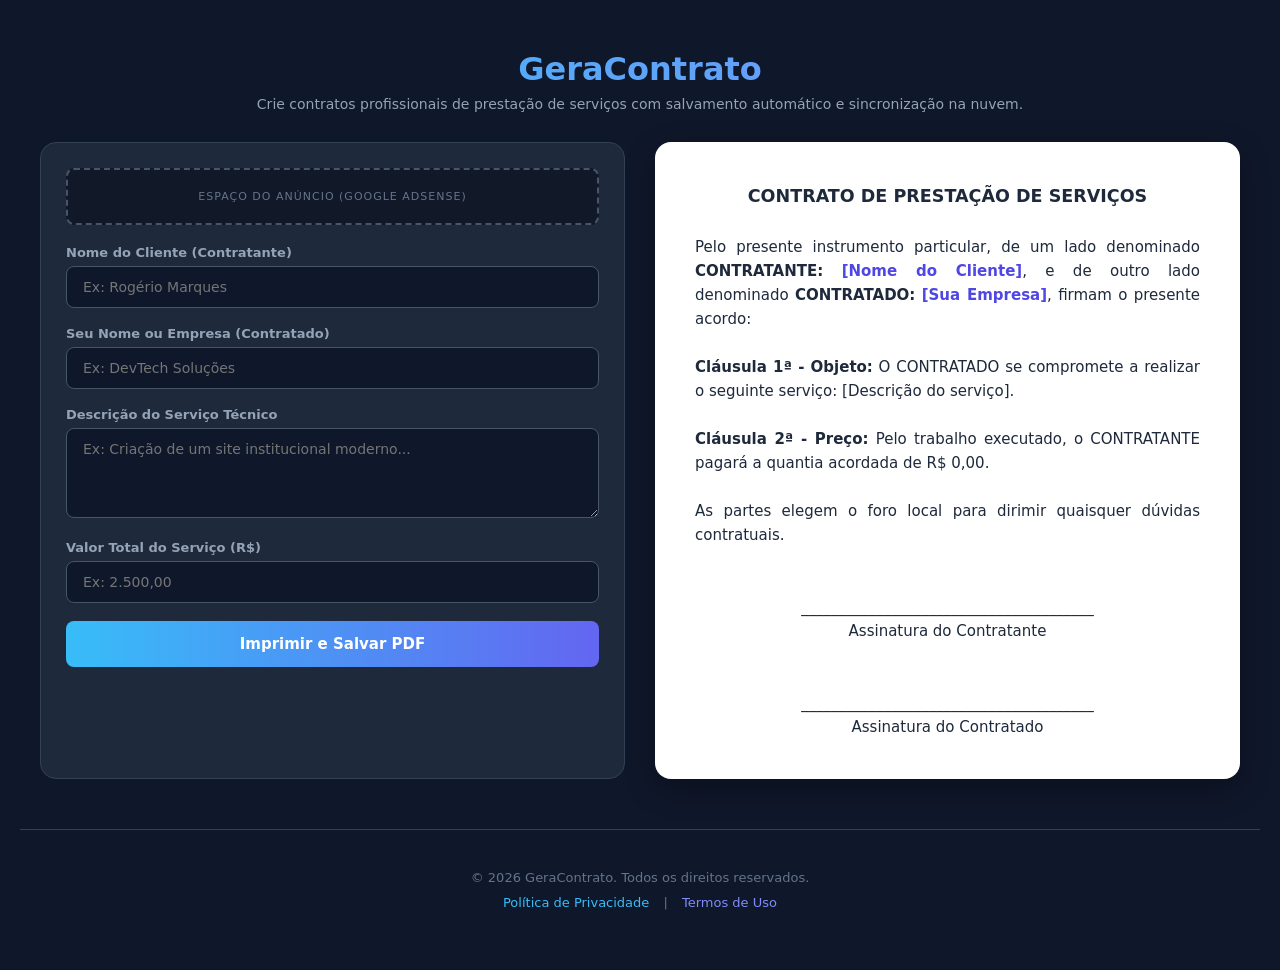
<file: index.html>
<!DOCTYPE html>
<html lang="pt-BR">
<head>
    <meta charset="UTF-8">
    <meta name="viewport" content="width=device-width, initial-scale=1.0">
    <title>GeraContrato - Gerador de Contratos Gratuito</title>
    <!-- Conecta o arquivo de estilos que vamos preencher no passo 2 -->
    <link rel="stylesheet" href="styles.css">
</head>
<body>

    <header>
        <h1>GeraContrato</h1>
        <p>Crie contratos profissionais de prestação de serviços com salvamento automático e sincronização na nuvem.</p>
    </header>

    <div class="wrapper">
        <!-- PAINEL DE CONTROLE (ESQUERDA) -->
        <div class="box-inputs">
            <!-- Espaço reservado para os banners do Google AdSense gerarem renda -->
            <div class="adsense-placeholder">Espaço do Anúncio (Google AdSense)</div>
            
            <div class="form-group">
                <label for="contratante">Nome do Cliente (Contratante)</label>
                <input type="text" id="contratante" placeholder="Ex: Rogério Marques" oninput="atualizarContrato(); capturarEProcessarDados();">
            </div>
            
            <div class="form-group">
                <label for="contrated">Seu Nome ou Empresa (Contratado)</label>
                <input type="text" id="contrated" placeholder="Ex: DevTech Soluções" oninput="atualizarContrato(); capturarEProcessarDados();">
            </div>
            
            <div class="form-group">
                <label for="servico">Descrição do Serviço Técnico</label>
                <textarea id="servico" rows="4" placeholder="Ex: Criação de um site institucional moderno..." oninput="atualizarContrato(); capturarEProcessarDados();"></textarea>
            </div>
            
            <div class="form-group">
                <label for="valor">Valor Total do Serviço (R$)</label>
                <input type="text" id="valor" placeholder="Ex: 2.500,00" oninput="atualizarContrato(); capturarEProcessarDados();">
            </div>

            <!-- Botão que dispara a função do app.js para salvar no Supabase e abrir a impressão -->
<button class="btn-print" onclick="enviarParaOSupabase()">Imprimir e Salvar PDF</button>
        </div>

        <!-- PAINEL DE PREVIEW (DIREITA) -->
        <div class="box-preview">
            <div class="contract-text" id="previewText">
                <h3 style="text-align: center; margin-bottom: 25px; text-transform: uppercase; color: #1e293b;">CONTRATO DE PRESTAÇÃO DE SERVIÇOS</h3>
                <p>Pelo presente instrumento particular, de um lado denominado <strong>CONTRATANTE:</strong> <span id="lblContratante" style="color:#4f46e5; font-weight:bold;">[Nome do Cliente]</span>, e de outro lado denominado <strong>CONTRATADO:</strong> <span id="lblContratado" style="color:#4f46e5; font-weight:bold;">[Sua Empresa]</span>, firmam o presente acordo:</p>
                <br>
                <p><strong>Cláusula 1ª - Objeto:</strong> O CONTRATADO se compromete a realizar o seguinte serviço: <span id="lblServico" style="color:#1e293b;">[Descrição do serviço]</span>.</p>
                <br>
                <p><strong>Cláusula 2ª - Preço:</strong> Pelo trabalho executado, o CONTRATANTE pagará a quantia acordada de R$ <span id="lblValor" style="color:#1e293b;">0,00</span>.</p>
                <br>
                <p>As partes elegem o foro local para dirimir quaisquer dúvidas contratuais.</p>
                <br><br>
                <p style="text-align: center;">_______________________________________<br>Assinatura do Contratante</p>
                <br><br>
                <p style="text-align: center;">_______________________________________<br>Assinatura do Contratado</p>
            </div>
        </div>
    </div>

    <!-- Script de atualização visual rápida -->
    <script>
        function atualizarContrato() {
            document.getElementById('lblContratante').innerText = document.getElementById('contratante').value || '[Nome do Cliente]';
            document.getElementById('lblContratado').innerText = document.getElementById('contrated').value || '[Sua Empresa]';
            document.getElementById('lblServico').innerText = document.getElementById('servico').value || '[Descrição do serviço]';
            document.getElementById('lblValor').innerText = document.getElementById('valor').value || '0,00';
        }
    </script>
    
    <!-- Conecta com o arquivo de inteligência app.js que configuramos com as chaves do Supabase -->
    <script src="./app.js"></script>

        <!-- RODAPÉ EXIGIDO PELO GOOGLE ADSENSE -->
    <footer style="text-align: center; padding: 40px 20px; margin-top: 50px; border-top: 1px solid #334155; color: #64748b; font-size: 13px;">
        <p>&copy; 2026 GeraContrato. Todos os direitos reservados.</p>
        <p style="margin-top: 10px;">
            <a href="privacidade.html" style="color: #38bdf8; text-decoration: none; margin: 0 10px;">Política de Privacidade</a> | 
            <a href="termos.html" style="color: #818cf8; text-decoration: none; margin: 0 10px;">Termos de Uso</a>
        </p>
    </footer>

</body>
</html>
</file>
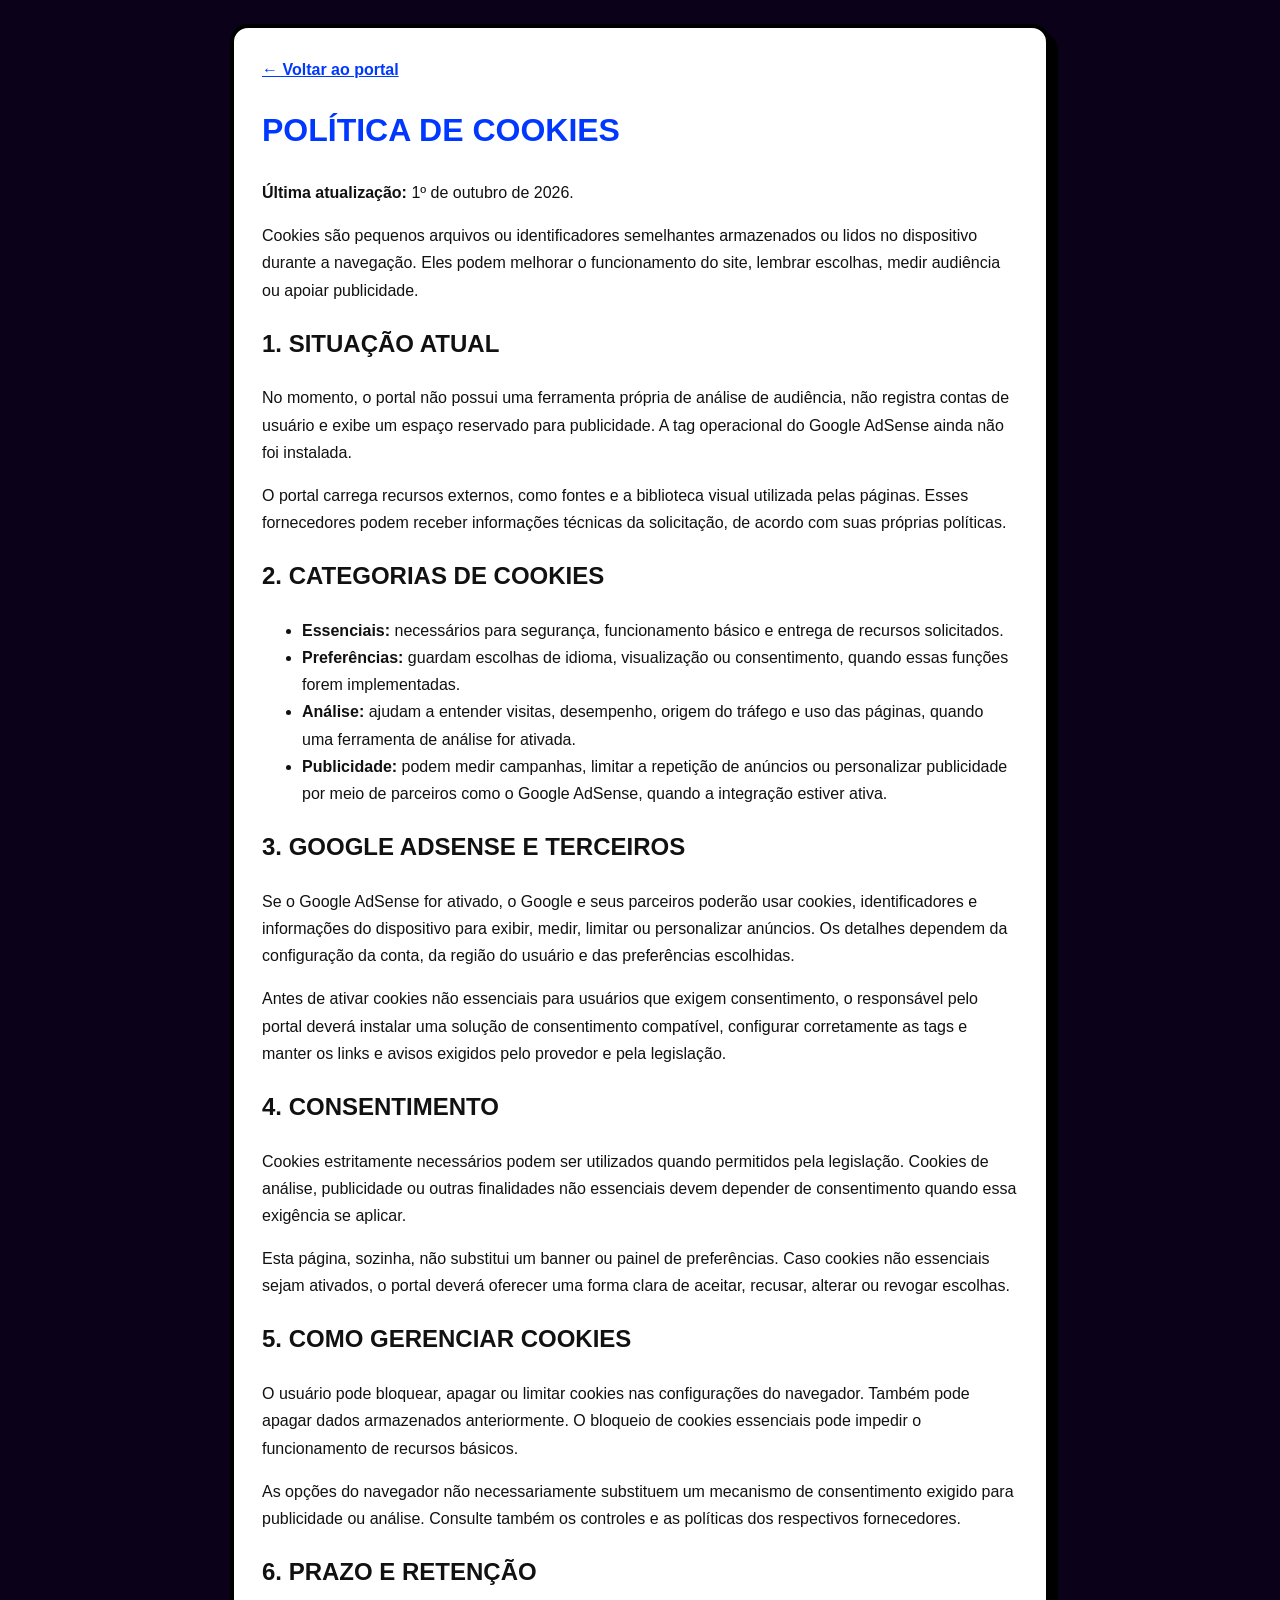
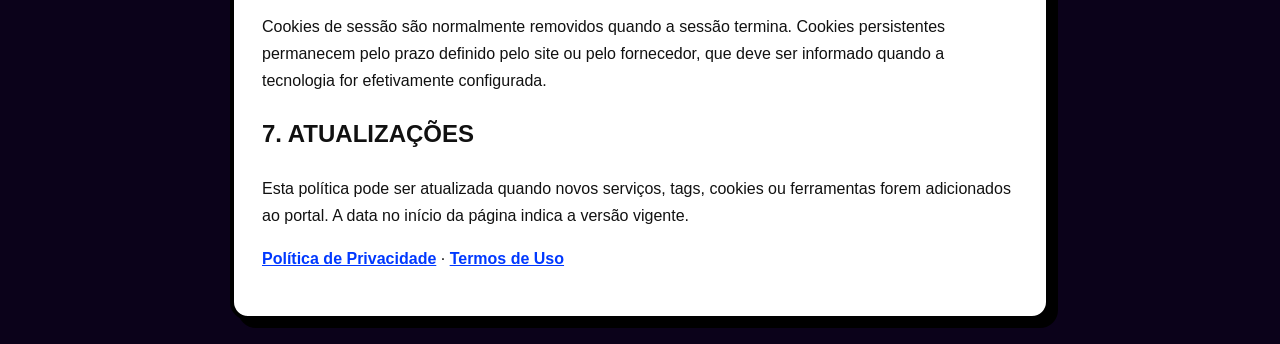
<file: cookies.html>
<!DOCTYPE html>
<html lang="pt-BR">
<head>
    <meta charset="UTF-8">
    <meta name="viewport" content="width=device-width, initial-scale=1.0">
    <title>Política de Cookies | InfoMaçonaria</title>
    <style>
        * { box-sizing: border-box; }
        body { margin: 0; padding: 24px; color: #111; background: #0b021a; font: 16px/1.7 Arial, sans-serif; }
        main { max-width: 820px; margin: 0 auto; padding: 28px; background: #fff; border: 4px solid #000; border-radius: 18px; box-shadow: 8px 8px #000; }
        h1, h2 { font-family: Arial, sans-serif; text-transform: uppercase; }
        h1 { margin-top: 0; color: #0038ff; }
        a { color: #0038ff; font-weight: 700; }
        .back { display: inline-block; margin-bottom: 20px; }
        @media (max-width: 600px) { body { padding: 12px; } main { padding: 20px; } }
    </style>
</head>
<body>
    <main>
        <a class="back" href="index.html">← Voltar ao portal</a>
        <h1>Política de Cookies</h1>
        <p><strong>Última atualização:</strong> 1º de outubro de 2026.</p>
        <p>Cookies são pequenos arquivos ou identificadores semelhantes armazenados ou lidos no dispositivo durante a navegação. Eles podem melhorar o funcionamento do site, lembrar escolhas, medir audiência ou apoiar publicidade.</p>

        <h2>1. Situação atual</h2>
        <p>No momento, o portal não possui uma ferramenta própria de análise de audiência, não registra contas de usuário e exibe um espaço reservado para publicidade. A tag operacional do Google AdSense ainda não foi instalada.</p>
        <p>O portal carrega recursos externos, como fontes e a biblioteca visual utilizada pelas páginas. Esses fornecedores podem receber informações técnicas da solicitação, de acordo com suas próprias políticas.</p>

        <h2>2. Categorias de cookies</h2>
        <ul>
            <li><strong>Essenciais:</strong> necessários para segurança, funcionamento básico e entrega de recursos solicitados.</li>
            <li><strong>Preferências:</strong> guardam escolhas de idioma, visualização ou consentimento, quando essas funções forem implementadas.</li>
            <li><strong>Análise:</strong> ajudam a entender visitas, desempenho, origem do tráfego e uso das páginas, quando uma ferramenta de análise for ativada.</li>
            <li><strong>Publicidade:</strong> podem medir campanhas, limitar a repetição de anúncios ou personalizar publicidade por meio de parceiros como o Google AdSense, quando a integração estiver ativa.</li>
        </ul>

        <h2>3. Google AdSense e terceiros</h2>
        <p>Se o Google AdSense for ativado, o Google e seus parceiros poderão usar cookies, identificadores e informações do dispositivo para exibir, medir, limitar ou personalizar anúncios. Os detalhes dependem da configuração da conta, da região do usuário e das preferências escolhidas.</p>
        <p>Antes de ativar cookies não essenciais para usuários que exigem consentimento, o responsável pelo portal deverá instalar uma solução de consentimento compatível, configurar corretamente as tags e manter os links e avisos exigidos pelo provedor e pela legislação.</p>

        <h2>4. Consentimento</h2>
        <p>Cookies estritamente necessários podem ser utilizados quando permitidos pela legislação. Cookies de análise, publicidade ou outras finalidades não essenciais devem depender de consentimento quando essa exigência se aplicar.</p>
        <p>Esta página, sozinha, não substitui um banner ou painel de preferências. Caso cookies não essenciais sejam ativados, o portal deverá oferecer uma forma clara de aceitar, recusar, alterar ou revogar escolhas.</p>

        <h2>5. Como gerenciar cookies</h2>
        <p>O usuário pode bloquear, apagar ou limitar cookies nas configurações do navegador. Também pode apagar dados armazenados anteriormente. O bloqueio de cookies essenciais pode impedir o funcionamento de recursos básicos.</p>
        <p>As opções do navegador não necessariamente substituem um mecanismo de consentimento exigido para publicidade ou análise. Consulte também os controles e as políticas dos respectivos fornecedores.</p>

        <h2>6. Prazo e retenção</h2>
        <p>Cookies de sessão são normalmente removidos quando a sessão termina. Cookies persistentes permanecem pelo prazo definido pelo site ou pelo fornecedor, que deve ser informado quando a tecnologia for efetivamente configurada.</p>

        <h2>7. Atualizações</h2>
        <p>Esta política pode ser atualizada quando novos serviços, tags, cookies ou ferramentas forem adicionados ao portal. A data no início da página indica a versão vigente.</p>
        <p><a href="privacidade.html">Política de Privacidade</a> · <a href="termos.html">Termos de Uso</a></p>
    </main>
</body>
</html>
</file>
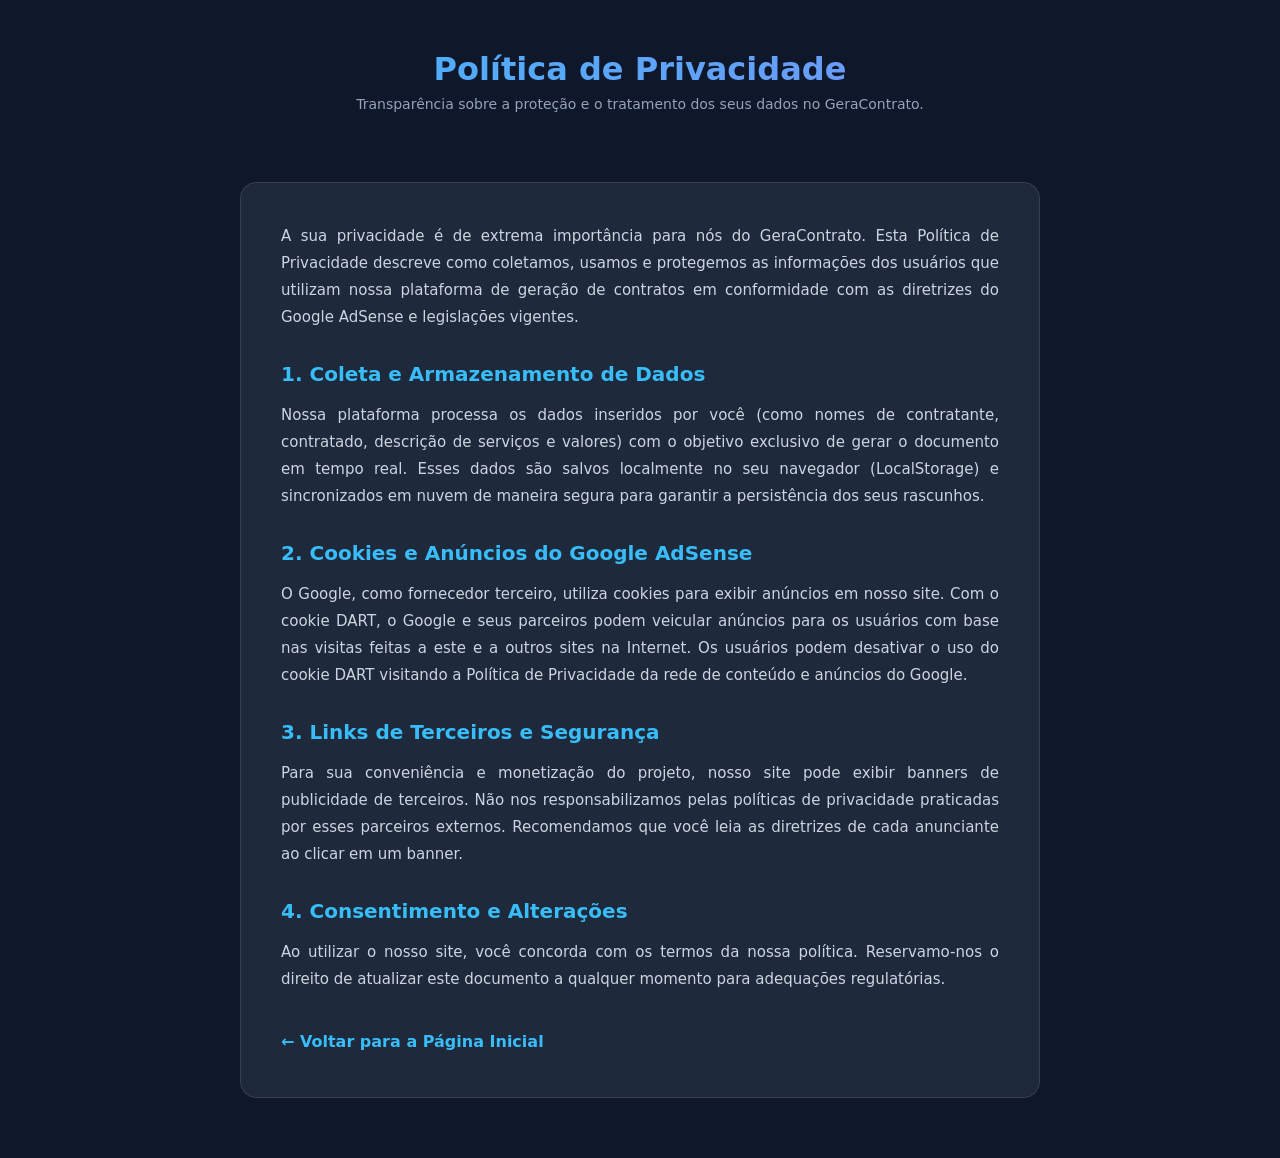
<file: privacidade.html>
<!DOCTYPE html>
<html lang="pt-BR">
<head>
    <meta charset="UTF-8">
    <meta name="viewport" content="width=device-width, initial-scale=1.0">
    <title>Política de Privacidade - GeraContrato</title>
    <link rel="stylesheet" href="styles.css">
    <style>
        .content-box { max-width: 800px; margin: 40px auto; background-color: #1e293b; padding: 40px; border-radius: 16px; border: 1px solid #334155; line-height: 1.8; color: #cbd5e1; }
        .content-box h2 { color: #38bdf8; margin-top: 25px; margin-bottom: 10px; font-size: 20px; }
        .content-box p { margin-bottom: 15px; font-size: 15px; text-align: justify; }
        .btn-back { display: inline-block; margin-top: 20px; color: #38bdf8; text-decoration: none; font-weight: bold; }
        .btn-back:hover { text-decoration: underline; }
    </style>
</head>
<body>

    <header>
        <h1>Política de Privacidade</h1>
        <p>Transparência sobre a proteção e o tratamento dos seus dados no GeraContrato.</p>
    </header>

    <div class="content-box">
        <p>A sua privacidade é de extrema importância para nós do GeraContrato. Esta Política de Privacidade descreve como coletamos, usamos e protegemos as informações dos usuários que utilizam nossa plataforma de geração de contratos em conformidade com as diretrizes do Google AdSense e legislações vigentes.</p>

        <h2>1. Coleta e Armazenamento de Dados</h2>
        <p>Nossa plataforma processa os dados inseridos por você (como nomes de contratante, contratado, descrição de serviços e valores) com o objetivo exclusivo de gerar o documento em tempo real. Esses dados são salvos localmente no seu navegador (LocalStorage) e sincronizados em nuvem de maneira segura para garantir a persistência dos seus rascunhos.</p>

        <h2>2. Cookies e Anúncios do Google AdSense</h2>
        <p>O Google, como fornecedor terceiro, utiliza cookies para exibir anúncios em nosso site. Com o cookie DART, o Google e seus parceiros podem veicular anúncios para os usuários com base nas visitas feitas a este e a outros sites na Internet. Os usuários podem desativar o uso do cookie DART visitando a Política de Privacidade da rede de conteúdo e anúncios do Google.</p>

        <h2>3. Links de Terceiros e Segurança</h2>
        <p>Para sua conveniência e monetização do projeto, nosso site pode exibir banners de publicidade de terceiros. Não nos responsabilizamos pelas políticas de privacidade praticadas por esses parceiros externos. Recomendamos que você leia as diretrizes de cada anunciante ao clicar em um banner.</p>

        <h2>4. Consentimento e Alterações</h2>
        <p>Ao utilizar o nosso site, você concorda com os termos da nossa política. Reservamo-nos o direito de atualizar este documento a qualquer momento para adequações regulatórias.</p>

        <a href="index.html" class="btn-back">← Voltar para a Página Inicial</a>
    </div>

</body>
</html>
</file>
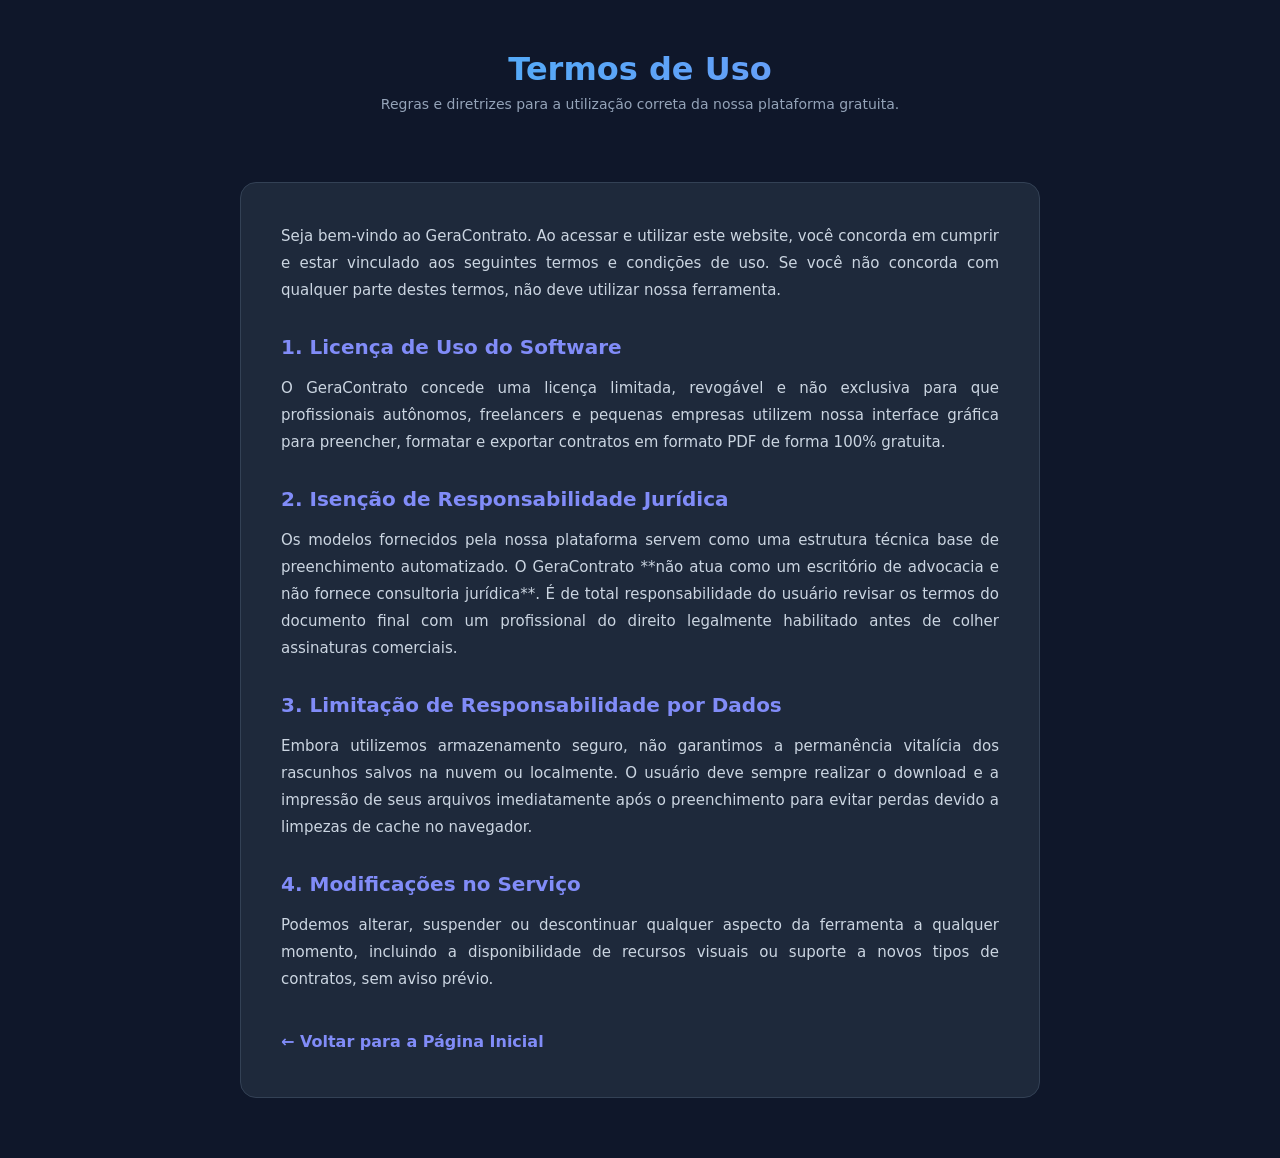
<file: termos.html>
<!DOCTYPE html>
<html lang="pt-BR">
<head>
    <meta charset="UTF-8">
    <meta name="viewport" content="width=device-width, initial-scale=1.0">
    <title>Termos de Uso - GeraContrato</title>
    <link rel="stylesheet" href="styles.css">
    <style>
        .content-box { max-width: 800px; margin: 40px auto; background-color: #1e293b; padding: 40px; border-radius: 16px; border: 1px solid #334155; line-height: 1.8; color: #cbd5e1; }
        .content-box h2 { color: #818cf8; margin-top: 25px; margin-bottom: 10px; font-size: 20px; }
        .content-box p { margin-bottom: 15px; font-size: 15px; text-align: justify; }
        .btn-back { display: inline-block; margin-top: 20px; color: #818cf8; text-decoration: none; font-weight: bold; }
        .btn-back:hover { text-decoration: underline; }
    </style>
</head>
<body>

    <header>
        <h1>Termos de Uso</h1>
        <p>Regras e diretrizes para a utilização correta da nossa plataforma gratuita.</p>
    </header>

    <div class="content-box">
        <p>Seja bem-vindo ao GeraContrato. Ao acessar e utilizar este website, você concorda em cumprir e estar vinculado aos seguintes termos e condições de uso. Se você não concorda com qualquer parte destes termos, não deve utilizar nossa ferramenta.</p>

        <h2>1. Licença de Uso do Software</h2>
        <p>O GeraContrato concede uma licença limitada, revogável e não exclusiva para que profissionais autônomos, freelancers e pequenas empresas utilizem nossa interface gráfica para preencher, formatar e exportar contratos em formato PDF de forma 100% gratuita.</p>

        <h2>2. Isenção de Responsabilidade Jurídica</h2>
        <p>Os modelos fornecidos pela nossa plataforma servem como uma estrutura técnica base de preenchimento automatizado. O GeraContrato **não atua como um escritório de advocacia e não fornece consultoria jurídica**. É de total responsabilidade do usuário revisar os termos do documento final com um profissional do direito legalmente habilitado antes de colher assinaturas comerciais.</p>

        <h2>3. Limitação de Responsabilidade por Dados</h2>
        <p>Embora utilizemos armazenamento seguro, não garantimos a permanência vitalícia dos rascunhos salvos na nuvem ou localmente. O usuário deve sempre realizar o download e a impressão de seus arquivos imediatamente após o preenchimento para evitar perdas devido a limpezas de cache no navegador.</p>

        <h2>4. Modificações no Serviço</h2>
        <p>Podemos alterar, suspender ou descontinuar qualquer aspecto da ferramenta a qualquer momento, incluindo a disponibilidade de recursos visuais ou suporte a novos tipos de contratos, sem aviso prévio.</p>

        <a href="index.html" class="btn-back">← Voltar para a Página Inicial</a>
    </div>

</body>
</html>
</file>
<file: styles.css>
/* ESTILIZAÇÃO GERAL */
* { 
    margin: 0; 
    padding: 0; 
    box-sizing: border-box; 
    font-family: 'Segoe UI', system-ui, sans-serif; 
}

body { 
    background-color: #0f172a; 
    color: #f8fafc; 
    padding: 20px; 
}

.wrapper { 
    max-width: 1200px; 
    margin: 0 auto; 
    display: grid; 
    grid-template-columns: 1fr 1fr; 
    gap: 30px; 
}

header { 
    text-align: center; 
    padding: 30px 0; 
    grid-column: 1 / -1; 
}

header h1 { 
    font-size: 32px; 
    background: linear-gradient(to right, #38bdf8, #818cf8); 
    -webkit-background-clip: text; 
    -webkit-text-fill-color: transparent; 
    font-weight: 900; 
}

header p { 
    color: #94a3b8; 
    margin-top: 8px; 
    font-size: 14px; 
}

/* CAIXA DE INPUTS (ESQUERDA) */
.box-inputs { 
    background-color: #1e293b; 
    padding: 25px; 
    border-radius: 16px; 
    border: 1px solid #334155; 
}

.form-group { 
    margin-bottom: 18px; 
}

label { 
    display: block; 
    font-size: 13px; 
    font-weight: 600; 
    color: #94a3b8; 
    margin-bottom: 6px; 
}

input, textarea { 
    width: 100%; 
    padding: 12px 16px; 
    background-color: #0f172a; 
    border: 1px solid #475569; 
    border-radius: 8px; 
    color: white; 
    outline: none; 
    transition: 0.3s; 
    font-size: 14px; 
}

input:focus, textarea:focus { 
    border-color: #38bdf8; 
    box-shadow: 0 0 8px rgba(56, 189, 248, 0.2);
}

/* ESPAÇO RESERVADO DO GOOGLE ADSENSE */
.adsense-placeholder { 
    background-color: #111827; 
    border: 2px dashed #475569; 
    padding: 20px; 
    text-align: center; 
    color: #64748b; 
    font-size: 11px; 
    margin-bottom: 20px; 
    border-radius: 8px; 
    text-transform: uppercase; 
    letter-spacing: 1px; 
}

/* BOTÃO DE IMPRESSÃO */
.btn-print { 
    width: 100%; 
    background: linear-gradient(to right, #38bdf8, #6366f1); 
    color: white; 
    border: none; 
    padding: 14px; 
    border-radius: 8px; 
    font-weight: bold; 
    cursor: pointer; 
    transition: 0.3s; 
    font-size: 15px; 
}

.btn-print:hover { 
    transform: translateY(-2px); 
    box-shadow: 0 5px 15px rgba(56, 189, 248, 0.3); 
}

/* FOLHA DO CONTRATO (DIREITA) */
.box-preview { 
    background-color: #ffffff; 
    color: #1e293b; 
    padding: 40px; 
    border-radius: 16px; 
    box-shadow: 0 10px 30px rgba(0,0,0,0.3); 
    min-height: 500px; 
}

.contract-text { 
    font-family: 'Times New Roman', Times, serif; 
    line-height: 1.6; 
    font-size: 15px; 
    text-align: justify; 
}

/* REGRA DE OUTRO: ESCONDE TUDO NA HORA DE IMPRIMIR SÓ O DOCUMENTO */
@media print {
    body { 
        background-color: white; 
        color: black; 
        padding: 0; 
    }
    .box-inputs, header, .adsense-placeholder { 
        display: none !important; 
    }
    .wrapper { 
        grid-template-columns: 1fr; 
    }
    .box-preview { 
        box-shadow: none; 
        padding: 0; 
    }
}
</file>
